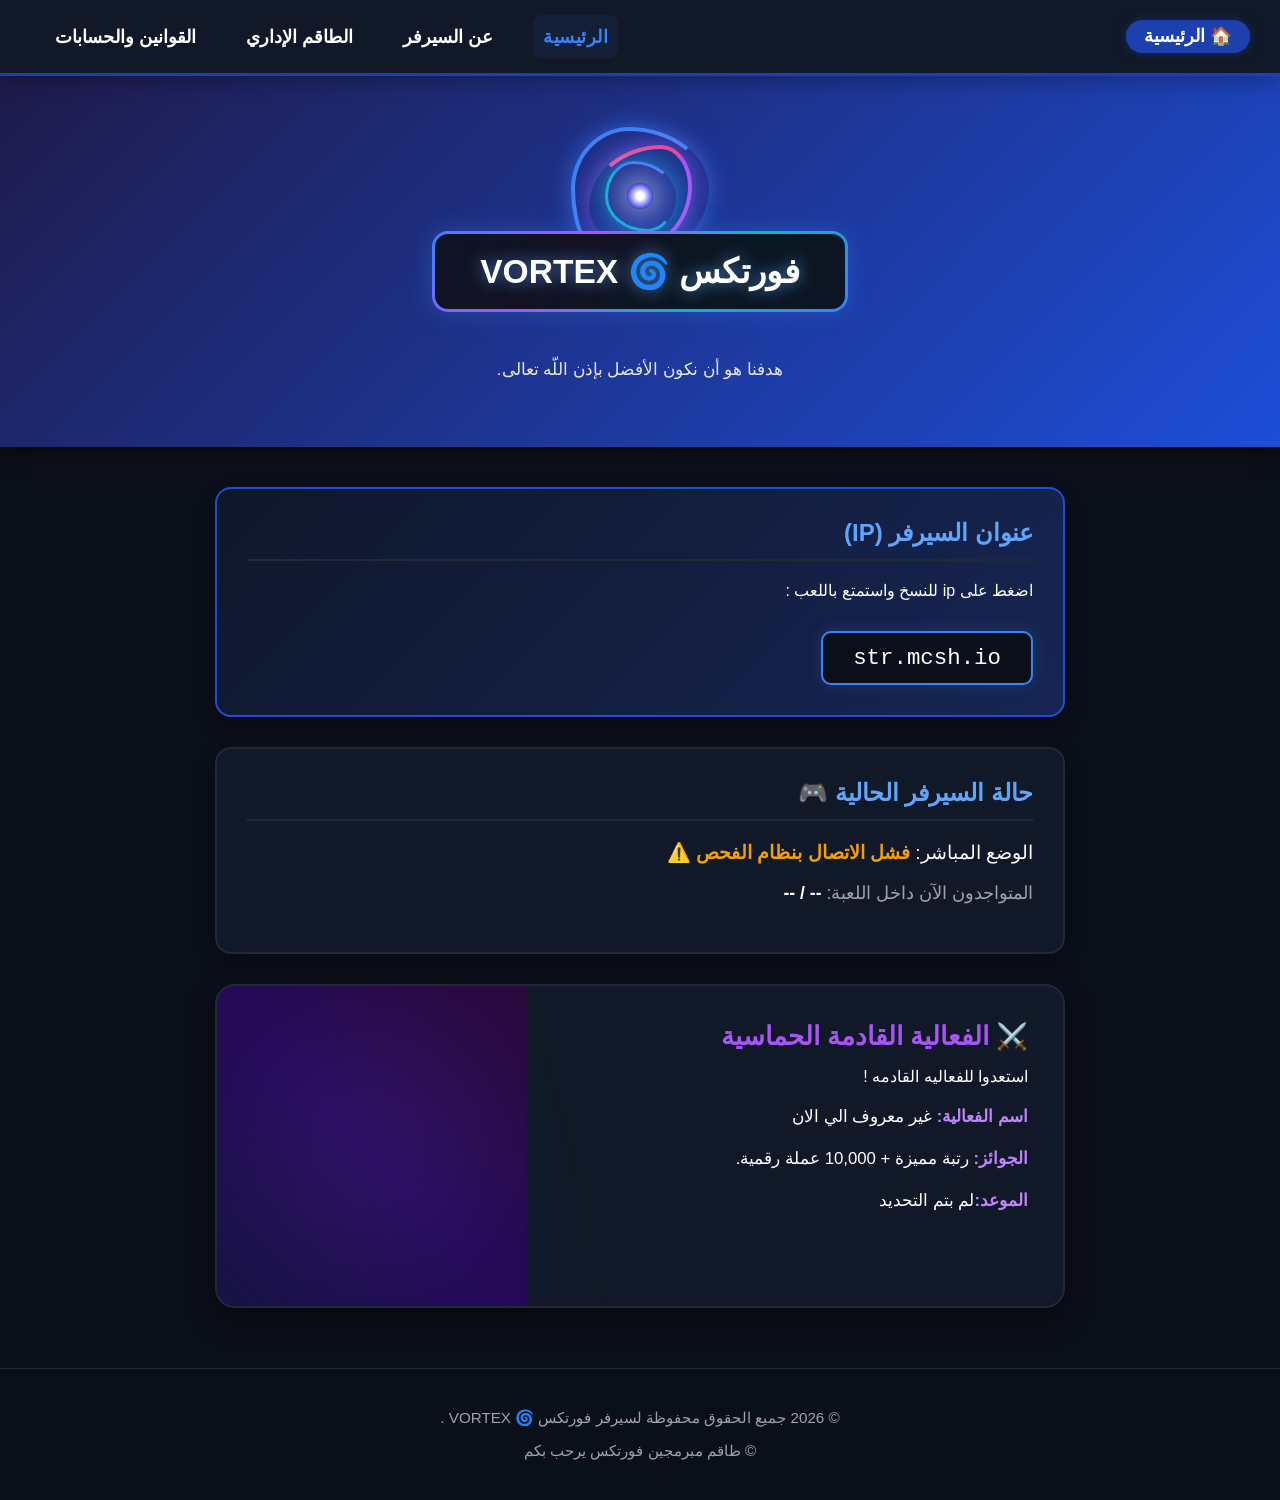
<file: index.html>
<!DOCTYPE html>
<html lang="ar" dir="rtl">
<head>
    <meta charset="UTF-8">
    <meta name="viewport" content="width=device-width, initial-scale=1.0">
    <title>الرئيسية | سيرفر فورتكس</title>
    <link rel="stylesheet" href="style.css">
</head>
<body>

    <nav class="navbar">
        <div class="current-page-title">🏠 الرئيسية</div>
        
        <div class="menu-container" onclick="toggleMenu()">
            <span class="menu-text">شريط القوائم</span>
            <button class="menu-btn">
                <span></span>
                <span></span>
                <span></span>
            </button>
        </div>

        <ul class="nav-links" id="navLinks">
            <li><a href="index.html" class="active">الرئيسية</a></li>
            <li><a href="about.html">عن السيرفر</a></li>
            <li><a href="staff.html">الطاقم الإداري</a></li>
            <li><a href="rules.html">القوانين والحسابات</a></li>
        </ul>
    </nav>

    <header>
        <div class="header-content">
            <div class="angel-wrapper">
                <div class="css-crown">
                    <div class="portal-ring ring-1"></div>
                    <div class="portal-ring ring-2"></div>
                    <div class="portal-ring ring-3"></div>
                    <div class="portal-core"></div>
                </div>
                <div class="angel-banner">
                    <h1> فورتكس 🌀 VORTEX </h1>
                </div>
            </div>
            <p>هدفنا هو أن نكون الأفضل بإذن اللّه تعالى.</p>
        </div>
    </header>

    <main class="container">
        <section class="card server-ip">
            <h2>عنوان السيرفر (IP)</h2>
            <p>اضغط على ip للنسخ واستمتع باللعب :</p>
            <code id="ip-address" style="cursor: pointer;" onclick="copyIP()">str.mcsh.io</code>
            <p id="copy-message" style="color: #60a5fa; font-weight: bold; margin-top: 10px; display: none;"></p>
        </section>

        <section class="card">
            <h2>حالة السيرفر الحالية 🎮</h2>
            <p style="font-size: 1.2rem;">الوضع المباشر: <span id="server-status" style="color: #9ca3af; font-weight: bold;">جاري الفحص والاتصال بالسيرفر...</span></p>
            <p style="font-size: 1.1rem; color: #9ca3af;">المتواجدون الآن داخل اللعبة: <strong id="player-count" style="color: #ffffff;">-- / --</strong></p>
        </section>

        <section class="event-split-card">
            <div class="event-triangle-text">
                <div class="event-text-content">
                    <h2>⚔️ الفعالية القادمة الحماسية</h2>
                    <p>استعدوا للفعاليه القادمه !</p>
                    <ul>
                        <li><strong>اسم الفعالية:</strong> غير معروف الي الان</li>
                        <li><strong>الجوائز:</strong> رتبة مميزة + 10,000 عملة رقمية.</li>
                        <li><strong>الموعد:</strong>لم بتم التحديد </li>
                    </ul>
                </div>
            </div>
            <div class="event-triangle-image">
                <div class="cosmic-image-overlay"></div>
            </div>
        </section>
    </main>

    <footer>
        <p>&copy; 2026 جميع الحقوق محفوظة لسيرفر فورتكس 🌀 VORTEX .</p>
        <p>&copy; طاقم مبرمجين فورتكس يرحب بكم </p>
    </footer>

    <script>
        const SERVER_IP = "str.mcsh.io"; 
        function toggleMenu() { document.getElementById("navLinks").classList.toggle("show"); }
        function copyIP() {
            var ipText = document.getElementById("ip-address").innerText;
            navigator.clipboard.writeText(ipText).then(function() {
                var message = document.getElementById("copy-message");
                message.innerText = "تم نسخ الآي بي بنجاح! ننتظرك في السيرفر ⚔️";
                message.style.display = "block";
                setTimeout(function() { message.style.display = "none"; }, 3000);
            });
        }
        async function checkServerStatus() {
            const statusText = document.getElementById("server-status");
            const playerText = document.getElementById("player-count");
            try {
                const response = await fetch(`https://api.mcsrvstat.us/2/${SERVER_IP}`);
                const data = await response.json();
                if (data.online === true) {
                    statusText.innerText = "شغال ومتاح الآن 🟢"; statusText.style.color = "#10b981"; 
                    playerText.innerText = `${data.players.online} / ${data.players.max} لاعب`;
                } else {
                    statusText.innerText = "تحت الصيانة أو مغلق حالياً 🔴"; statusText.style.color = "#ef4444"; 
                    playerText.innerText = "0 / 0 لاعب";
                }
            } catch (error) { statusText.innerText = "فشل الاتصال بنظام الفحص ⚠️"; statusText.style.color = "#f59e0b"; }
        }
        checkServerStatus(); setInterval(checkServerStatus, 60000); 
    </script>
</body>
</html>
</file>
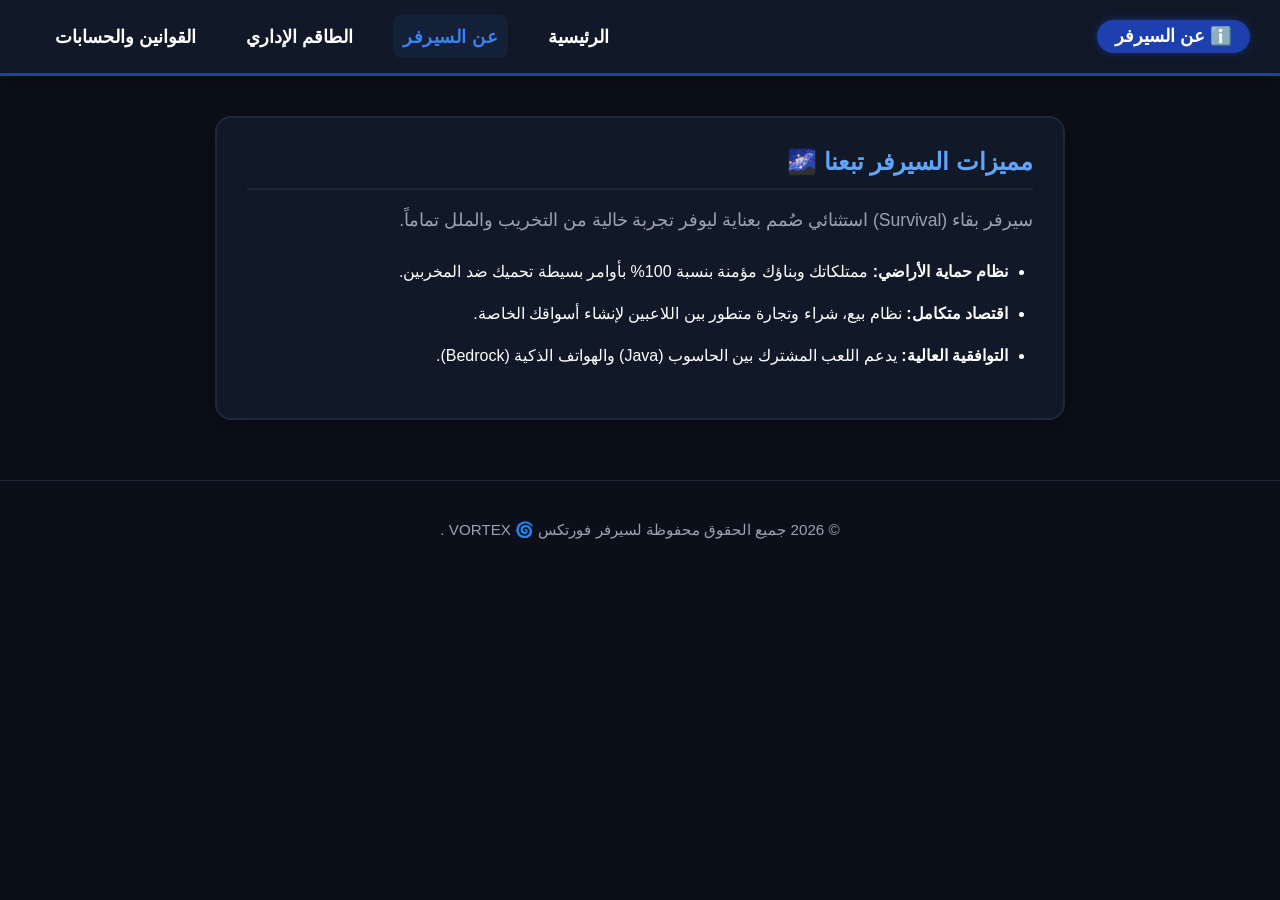
<file: about.html>
<!DOCTYPE html>
<html lang="ar" dir="rtl">
<head>
    <meta charset="UTF-8">
    <meta name="viewport" content="width=device-width, initial-scale=1.0">
    <title>عن السيرفر | سيرفر فورتكس</title>
    <link rel="stylesheet" href="style.css">
</head>
<body>

    <nav class="navbar">
        <div class="current-page-title">ℹ️ عن السيرفر</div>
        
        <div class="menu-container" onclick="toggleMenu()">
            <span class="menu-text">شريط القوائم</span>
            <button class="menu-btn">
                <span></span>
                <span></span>
                <span></span>
            </button>
        </div>

        <ul class="nav-links" id="navLinks">
            <li><a href="index.html">الرئيسية</a></li>
            <li><a href="about.html" class="active">عن السيرفر</a></li>
            <li><a href="staff.html">الطاقم الإداري</a></li>
            <li><a href="rules.html">القوانين والحسابات</a></li>
        </ul>
    </nav>

    <main class="container" style="margin-top: 40px;">
        <section class="card">
            <h2>مميزات السيرفر تبعنا 🌌</h2>
            <p style="color: #9ca3af; margin-bottom: 25px; font-size: 1.1rem;">سيرفر بقاء (Survival) استثنائي صُمم بعناية ليوفر تجربة خالية من التخريب والملل تماماً.</p>
            <ul style="padding-right: 25px; line-height: 2;">
                <li><strong>نظام حماية الأراضي:</strong> ممتلكاتك وبناؤك مؤمنة بنسبة 100% بأوامر بسيطة تحميك ضد المخربين.</li>
                <li><strong>اقتصاد متكامل:</strong> نظام بيع، شراء وتجارة متطور بين اللاعبين لإنشاء أسواقك الخاصة.</li>
                <li><strong>التوافقية العالية:</strong> يدعم اللعب المشترك بين الحاسوب (Java) والهواتف الذكية (Bedrock).</li>
            </ul>
        </section>
    </main>

    <footer>
        <p>&copy; 2026 جميع الحقوق محفوظة لسيرفر فورتكس 🌀 VORTEX .</p>
    </footer>

    <script>
        function toggleMenu() { document.getElementById("navLinks").classList.toggle("show"); }
    </script>
</body>
</html>
</file>
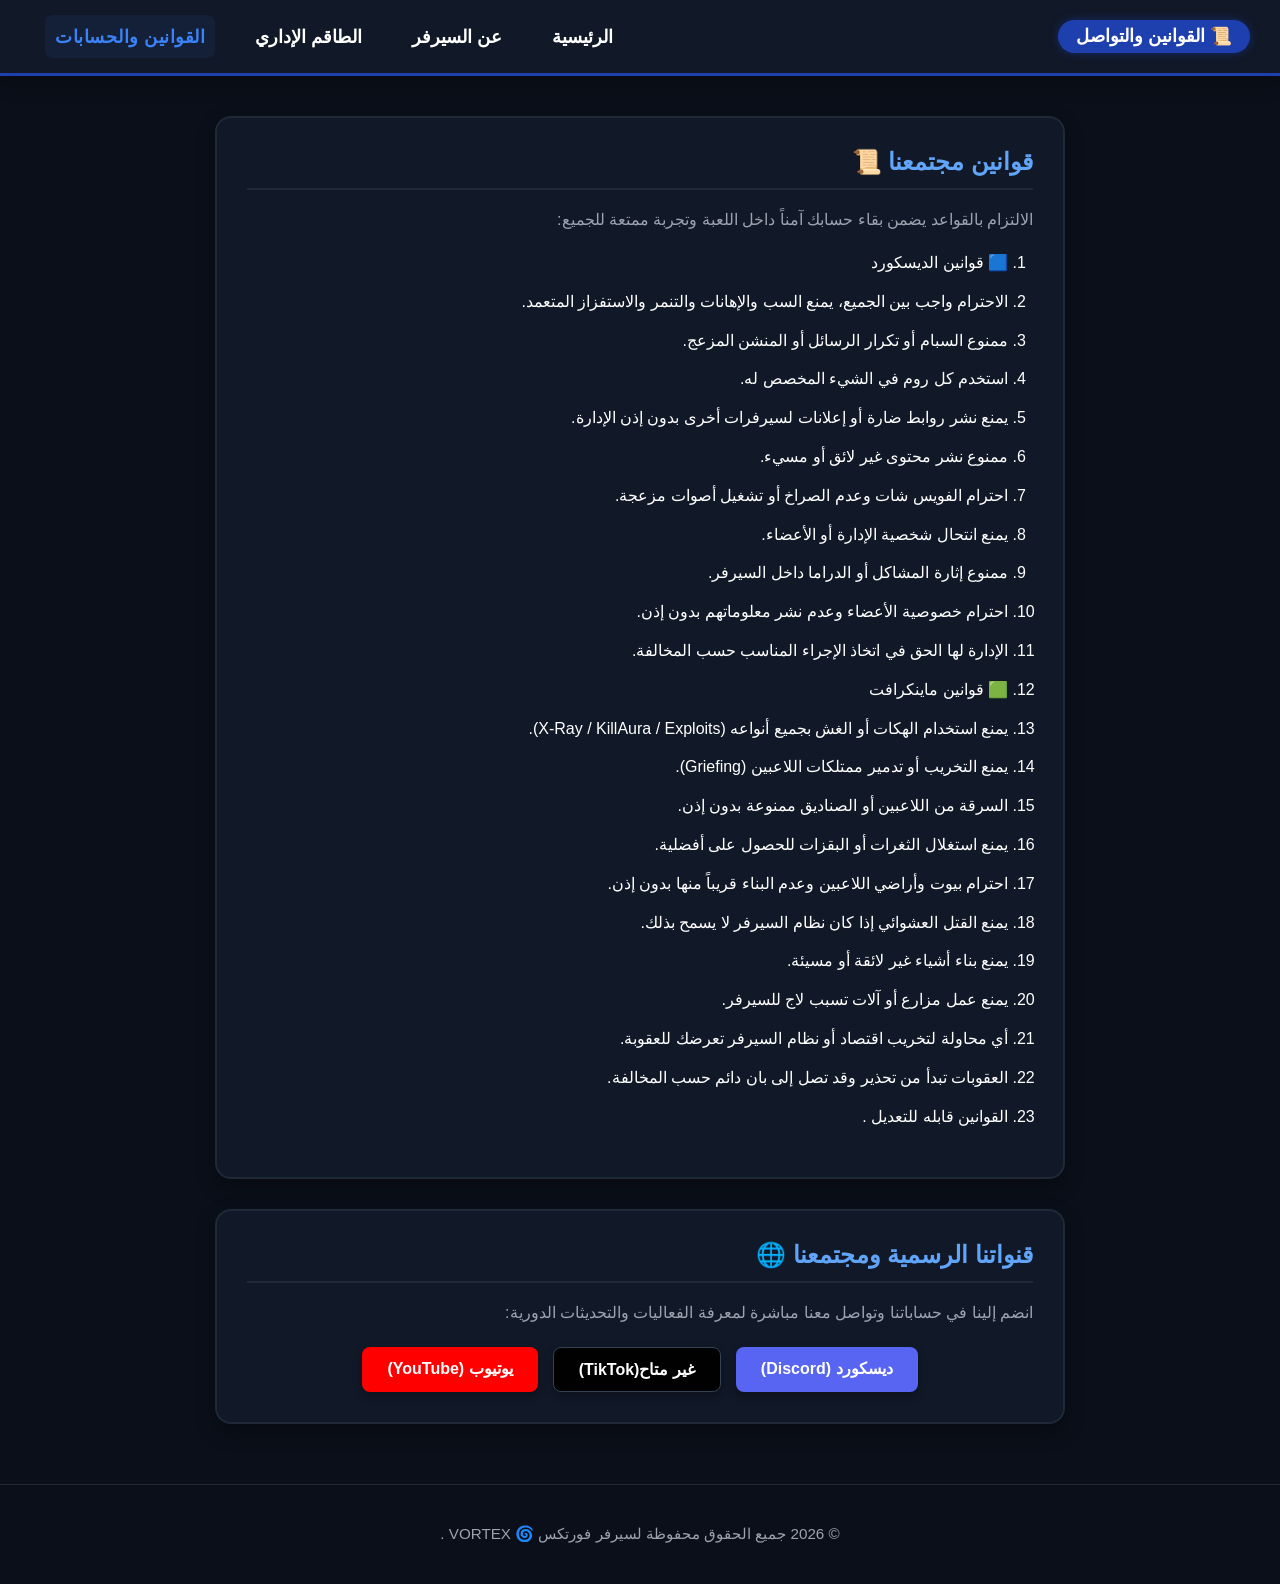
<file: rules.html>
<!DOCTYPE html>
<html lang="ar" dir="rtl">
<head>
    <meta charset="UTF-8">
    <meta name="viewport" content="width=device-width, initial-scale=1.0">
    <title>القوانين والحسابات | سيرفر فورتكس</title>
    <link rel="stylesheet" href="style.css">
</head>
<body>

    <nav class="navbar">
        <div class="current-page-title">📜 القوانين والتواصل</div>
        
        <div class="menu-container" onclick="toggleMenu()">
            <span class="menu-text">شريط القوائم</span>
            <button class="menu-btn">
                <span></span>
                <span></span>
                <span></span>
            </button>
        </div>

        <ul class="nav-links" id="navLinks">
            <li><a href="index.html">الرئيسية</a></li>
            <li><a href="about.html">عن السيرفر</a></li>
            <li><a href="staff.html">الطاقم الإداري</a></li>
            <li><a href="rules.html" class="active">القوانين والحسابات</a></li>
        </ul>
    </nav>

    <main class="container" style="margin-top: 40px;">
        <section class="card">
            <h2>قوانين مجتمعنا 📜</h2>
            <p style="color: #9ca3af; margin-bottom: 20px;">الالتزام بالقواعد يضمن بقاء حسابك آمناً داخل اللعبة وتجربة ممتعة للجميع:</p>
            <ol style="padding-right: 25px;">
                <li>🟦 قوانين الديسكورد </li>
                <li>الاحترام واجب بين الجميع، يمنع السب والإهانات والتنمر والاستفزاز المتعمد.</li>
                <li>ممنوع السبام أو تكرار الرسائل أو المنشن المزعج.</li>
                <li>استخدم كل روم في الشيء المخصص له.</li>
                <li>يمنع نشر روابط ضارة أو إعلانات لسيرفرات أخرى بدون إذن الإدارة.</li>
                <li>ممنوع نشر محتوى غير لائق أو مسيء.</li>
                <li>احترام الفويس شات وعدم الصراخ أو تشغيل أصوات مزعجة.</li>
                <li>يمنع انتحال شخصية الإدارة أو الأعضاء.</li>
                <li>ممنوع إثارة المشاكل أو الدراما داخل السيرفر.</li>
                <li>احترام خصوصية الأعضاء وعدم نشر معلوماتهم بدون إذن.</li>
                <li>الإدارة لها الحق في اتخاذ الإجراء المناسب حسب المخالفة.</li>
                <li>🟩 قوانين ماينكرافت</li>
                <li>يمنع استخدام الهكات أو الغش بجميع أنواعه (X-Ray / KillAura / Exploits).</li>
                <li>يمنع التخريب أو تدمير ممتلكات اللاعبين (Griefing).</li>
                <li>السرقة من اللاعبين أو الصناديق ممنوعة بدون إذن.</li>
                <li>يمنع استغلال الثغرات أو البقزات للحصول على أفضلية.</li>
                <li>احترام بيوت وأراضي اللاعبين وعدم البناء قريباً منها بدون إذن.</li>
                <li>يمنع القتل العشوائي إذا كان نظام السيرفر لا يسمح بذلك.</li>
                <li>يمنع بناء أشياء غير لائقة أو مسيئة.</li>
                <li>يمنع عمل مزارع أو آلات تسبب لاج للسيرفر.</li>
                <li>أي محاولة لتخريب اقتصاد أو نظام السيرفر تعرضك للعقوبة.</li>
                <li>العقوبات تبدأ من تحذير وقد تصل إلى بان دائم حسب المخالفة.</li>
                <li>القوانين قابله للتعديل .</li>
            </ol>
        </section>

        <section class="card">
            <h2>قنواتنا الرسمية ومجتمعنا 🌐</h2>
            <p style="color: #9ca3af; margin-bottom: 25px;">انضم إلينا في حساباتنا وتواصل معنا مباشرة لمعرفة الفعاليات والتحديثات الدورية:</p>
            <div class="social-links">
                <a href="https://discord.gg/6pEZRDwu45" target="_blank" class="btn discord">ديسكورد (Discord)</a>
                <a href="https://tiktok.com/" target="_blank" class="btn tiktok">غير متاح(TikTok)</a>
                <!-- زر اليوتيوب الجديد الذي تم إضافته هنا -->
                <a href="https://youtube.com/@Saw_go" target="_blank" class="btn youtube">يوتيوب (YouTube)</a>
            </div>
        </section>
        
    </main>

    <footer>
        <p>&copy; 2026 جميع الحقوق محفوظة لسيرفر فورتكس 🌀 VORTEX .</p>
    </footer>

    <script>
        function toggleMenu() { document.getElementById("navLinks").classList.toggle("show"); }
    </script>
</body>
</html>
</file>
<file: style.css>
/* ==========================================================================
   1. الإعدادات العامة للموقع والألوان الأساسية (Global Styles)
   ========================================================================== */
body {
    font-family: 'Segoe UI', Tahoma, Geneva, Verdana, sans-serif;
    background-color: #0b0f19; 
    color: #ffffff; 
    margin: 0;
    padding: 0;
    overflow-x: hidden;
}

ol, ul { 
    line-height: 1.8; 
}

li { 
    margin-bottom: 10px; 
}

/* ==========================================================================
   2. شريط التنقل العلوي والقائمة الذكية (Navbar & Responsive Menu)
   ========================================================================== */
.navbar {
    background-color: #111827;
    border-bottom: 3px solid #1e40af; 
    display: flex;
    justify-content: space-between;
    align-items: center;
    padding: 15px 30px;
    position: sticky;
    top: 0;
    z-index: 1000;
    box-shadow: 0 4px 20px rgba(0, 0, 0, 0.3);
    transition: all 0.3s ease;
}

.current-page-title {
    font-size: 1.1rem;
    font-weight: bold;
    color: #ffffff;
    background-color: #1e40af;
    padding: 6px 18px;
    border-radius: 20px;
    box-shadow: 0 0 10px rgba(30, 64, 175, 0.5);
}

.menu-container {
    display: flex;
    align-items: center;
    gap: 10px;
    cursor: pointer;
}

.menu-text {
    font-size: 1rem;
    font-weight: bold;
    color: #3b82f6;
    transition: color 0.3s ease;
}

.menu-container:hover .menu-text {
    color: #60a5fa;
}

.menu-btn {
    display: flex;
    flex-direction: column;
    justify-content: space-around;
    width: 25px;
    height: 20px;
    background: transparent;
    border: none;
    padding: 0;
    cursor: pointer;
}

.menu-btn span {
    width: 25px;
    height: 3px;
    background-color: #3b82f6;
    border-radius: 10px;
    transition: all 0.3s cubic-bezier(0.4, 0, 0.2, 1);
}

.nav-links {
    list-style: none;
    position: absolute;
    top: 65px;
    left: 0;
    width: 100%;
    background-color: rgba(17, 24, 39, 0.98);
    border-bottom: 3px solid #1e40af;
    display: none;
    flex-direction: column;
    padding: 15px 0;
    margin: 0;
    text-align: center;
    box-shadow: 0 10px 25px rgba(0,0,0,0.5);
    backdrop-filter: blur(8px);
}

.nav-links.show {
    display: flex;
    animation: slideDown 0.4s cubic-bezier(0.16, 1, 0.3, 1);
}

@keyframes slideDown {
    from { opacity: 0; transform: translateY(-10px); }
    to { opacity: 1; transform: translateY(0); }
}

.nav-links li { 
    margin: 8px 0; 
}

.nav-links a {
    color: #ffffff;
    text-decoration: none;
    font-size: 1.15rem;
    font-weight: bold;
    display: block;
    padding: 10px 0;
    transition: all 0.3s cubic-bezier(0.4, 0, 0.2, 1);
}

.nav-links a:hover, .nav-links a.active {
    color: #3b82f6;
    background-color: rgba(59, 130, 246, 0.08);
    letter-spacing: 0.5px;
}

/* ==========================================================================
   3. البنر العلوي المتأرجح وبوابة الفورتكس الإعصارية (Header & Vortex Portal Gateway)
   ========================================================================== */
header {
    background: linear-gradient(-45deg, #0b0f19, #1e40af, #0f172a, #1d4ed8, #1e1b4b);
    background-size: 400% 400%; 
    animation: blueBanner 12s ease infinite; 
    text-align: center;
    padding: 110px 20px 50px 20px; 
    box-shadow: 0 4px 20px rgba(0,0,0,0.6);
}

@keyframes blueBanner {
    0% { background-position: 0% 50%; }
    50% { background-position: 100% 50%; }
    100% { background-position: 0% 50%; }
}

.angel-wrapper {
    display: inline-block;
    position: relative;
    margin-bottom: 35px;
    margin-top: 45px;
    animation: portalFloat 5s ease-in-out infinite; 
}

.css-crown {
    position: absolute;
    top: -105px; 
    left: 50%;
    transform: translateX(-50%);
    width: 140px;
    height: 140px;
    display: flex;
    justify-content: center;
    align-items: center;
}

.portal-ring {
    position: absolute;
    box-shadow: 0 0 25px currentColor;
    mix-blend-mode: screen;
}

/* الذراع الخارجي المتموج لدوامة الفورتكس */
.ring-1 { 
    width: 130px; 
    height: 130px; 
    border: 4px solid #3b82f6;
    border-right-color: transparent;
    border-bottom-color: #06b6d4;
    border-radius: 42% 58% 70% 30% / 45% 45% 55% 55%;
    color: rgba(59, 130, 246, 0.6);
    animation: vortexSpin 3.5s linear infinite; 
}

/* الذراع الأوسط ويدور عكس الاتجاه لعمق بصري مذهل للـ Vortex */
.ring-2 { 
    width: 95px; 
    height: 95px; 
    border: 4px solid #a855f7;
    border-left-color: transparent;
    border-top-color: #ec4899;
    border-radius: 70% 30% 52% 48% / 60% 40% 60% 40%;
    color: rgba(168, 85, 247, 0.6);
    animation: vortexSpin 2.5s linear infinite reverse; 
}

/* الذراع الداخلي السريع المؤدي لمركز البعد الآخر */
.ring-3 { 
    width: 65px; 
    height: 65px; 
    border: 3px solid #06b6d4;
    border-right-color: transparent;
    border-top-color: #3b82f6;
    border-radius: 40% 60% 40% 60% / 50% 50% 50% 50%;
    color: rgba(6, 182, 212, 0.6);
    animation: vortexSpin 1.8s linear infinite; 
}

/* قلب البوابة النابض المشع */
.portal-core {
    position: absolute;
    width: 26px;
    height: 26px;
    background: radial-gradient(circle, #ffffff 20%, #6366f1 60%, #0b0f19 100%);
    border-radius: 50%;
    box-shadow: 0 0 30px #ffffff, 0 0 55px #3b82f6, 0 0 85px #a855f7;
    animation: portalCorePulse 1.5s ease-in-out infinite alternate;
}

/* أنيميشن الدوران الحلزوني */
@keyframes vortexSpin {
    0% { transform: rotate(0deg); }
    100% { transform: rotate(360deg); }
}

/* نبضات طاقة قلب البوابة الكونية */
@keyframes portalCorePulse {
    0% { transform: scale(0.85); filter: brightness(1); }
    100% { transform: scale(1.2); filter: brightness(1.4); box-shadow: 0 0 35px #ffffff, 0 0 65px #06b6d4, 0 0 95px #ec4899; }
}

/* طفو التاج بالكامل بشكل انسيابي */
@keyframes portalFloat { 
    0% { transform: translateY(0); } 
    50% { transform: translateY(-10px); } 
    100% { transform: translateY(0); } 
}

.angel-banner {
    padding: 18px 45px;
    background: radial-gradient(circle, rgba(17,24,39,0.95) 0%, rgba(11,15,25,0.98) 100%);
    border-radius: 16px;
    position: relative;
    z-index: 1;
    overflow: hidden;
    border: 3px solid transparent;
    background-image: linear-gradient(rgba(11, 15, 25, 0.95), rgba(11, 15, 25, 0.95)), 
                      linear-gradient(135deg, #3b82f6, #a855f7, #06b6d4, #3b82f6);
    background-origin: border-box;
    background-clip: padding-box, border-box;
    box-shadow: 0 0 25px rgba(59, 130, 246, 0.3);
}

header h1 { 
    margin: 0; 
    font-size: 2.1rem; 
    color: #ffffff;
    text-shadow: 0 0 15px rgba(96, 165, 250, 0.7);
}

header p { 
    color: #e5e7eb; 
    font-size: 1.05rem; 
    margin-top: 12px; 
}

.server-img { 
    max-width: 100%; 
    width: 420px; 
    height: auto; 
    border-radius: 14px; 
    margin-top: 20px; 
    border: 3px solid #ffffff; 
    box-shadow: 0 10px 25px rgba(0,0,0,0.5); 
}

/* ==========================================================================
   4. الهيكل العام للكروت والمربعات (Containers & Cards Layout)
   ========================================================================== */
.container { 
    max-width: 850px; 
    margin: 40px auto; 
    padding: 0 20px; 
}

.card { 
    background-color: #111827; 
    border: 2px solid #1f2937; 
    border-radius: 16px; 
    padding: 30px; 
    margin-bottom: 30px; 
    box-shadow: 0 8px 20px rgba(0,0,0,0.3); 
    transition: transform 0.4s cubic-bezier(0.25, 1, 0.5, 1), 
                border-color 0.4s cubic-bezier(0.25, 1, 0.5, 1), 
                box-shadow 0.4s cubic-bezier(0.25, 1, 0.5, 1);
}

.card:hover {
    transform: translateY(-6px);
    border-color: #3b82f6;
    box-shadow: 0 15px 35px rgba(59, 130, 246, 0.2);
}

.card h2 { 
    color: #60a5fa; 
    border-bottom: 2px solid #1f2937; 
    padding-bottom: 12px; 
    margin-top: 0; 
    font-size: 1.5rem; 
}

/* ==========================================================================
   5. مربع الـ IP وحالة الاتصال بالسيرفر (Server IP & Live Status)
   ========================================================================== */
.server-ip { 
    background: linear-gradient(135deg, #0f172a 0%, #172554 100%); 
    border-color: #1d4ed8; 
}

#ip-address { 
    display: inline-block; 
    background-color: #0b0f19; 
    padding: 12px 30px; 
    font-size: 1.4rem; 
    border-radius: 10px; 
    color: #ffffff; 
    border: 2px solid #3b82f6; 
    margin-top: 15px; 
    box-shadow: 0 0 15px rgba(59,130,246,0.2);
    transition: all 0.3s ease;
}

#ip-address:hover {
    background-color: #111827;
    border-color: #60a5fa;
    box-shadow: 0 0 22px rgba(96,165,250,0.4);
    transform: scale(1.03);
}

/* ==========================================================================
   6. كارت الفعالية المطور قطرياً (Event Split Card)
   ========================================================================== */
.event-split-card {
    display: flex;
    min-height: 320px;
    background-color: #111827;
    border-radius: 20px;
    border: 2px solid #1f2937;
    overflow: hidden;
    box-shadow: 0 12px 30px rgba(0,0,0,0.4);
    margin-bottom: 40px;
    position: relative;
    transition: transform 0.4s cubic-bezier(0.25, 1, 0.5, 1),
                border-color 0.4s cubic-bezier(0.25, 1, 0.5, 1), 
                box-shadow 0.4s cubic-bezier(0.25, 1, 0.5, 1);
}

.event-split-card:hover {
    transform: translateY(-6px);
    border-color: #a855f7;
    box-shadow: 0 15px 35px rgba(168, 85, 247, 0.2);
}

.event-triangle-text {
    flex: 1.2;
    padding: 35px;
    background: #111827;
    position: relative;
    z-index: 2;
}

[dir="rtl"] .event-triangle-text {
    clip-path: polygon(0 0, 100% 0, 100% 100%, 15% 100%);
}

.event-text-content h2 { 
    color: #a855f7; 
    font-size: 1.6rem; 
    margin-top: 0; 
    margin-bottom: 15px; 
}

.event-text-content ul { 
    list-style: none; 
    padding-right: 0; 
}

.event-text-content li { 
    margin-bottom: 12px; 
    font-size: 1.05rem; 
}

.event-text-content li strong { 
    color: #c084fc; 
}

.event-triangle-image {
    flex: 0.8;
    position: relative;
    background: linear-gradient(45deg, #1e1b4b, #2e1065, #311042);
    overflow: hidden;
}

.cosmic-image-overlay {
    position: absolute;
    width: 100%;
    height: 100%;
    background-image: radial-gradient(circle at 50% 50%, transparent 20%, rgba(11,15,25,0.85) 80%),
                      url('https://cdn.discordapp.com/attachments/1507030986662219920/1509836143645036595/ChatGPT_Image_27_2026_01_02_48_.png?ex=6a1a9ffc&is=6a194e7c&hm=8de1f16c1d872a97536f495c209b35e7f6c7db83391b729d19771374e6fd96bd&');
    background-size: cover;
    background-position: center;
    mix-blend-mode: luminosity;
    opacity: 0.5;
    animation: photoPan 15s ease-in-out infinite alternate;
}

.event-split-card:hover .cosmic-image-overlay {
    transform: scale(1.1) rotate(1deg);
    opacity: 0.8;
    mix-blend-mode: normal;
}

@keyframes photoPan {
    0% { transform: scale(1); opacity: 0.4; }
    100% { transform: scale(1.08) translateY(-5px); opacity: 0.7; }
}

/* ==========================================================================
   7. أزرار التواصل ومواقع السوشيال ميديا (Social Media Buttons)
   ========================================================================== */
.social-links { 
    display: flex; 
    gap: 15px; 
    justify-content: center; 
    margin-top: 20px; 
    flex-wrap: wrap; 
}

.btn { 
    padding: 12px 25px; 
    border-radius: 8px; 
    text-decoration: none; 
    color: #fff; 
    font-weight: bold; 
    box-shadow: 0 4px 10px rgba(0,0,0,0.3);
    transition: transform 0.3s cubic-bezier(0.25, 1, 0.5, 1), 
                box-shadow 0.3s cubic-bezier(0.25, 1, 0.5, 1), 
                filter 0.3s ease;
}

.discord { background-color: #5865F2; } 
.tiktok { background-color: #010101; border: 1px solid #334155; }
.youtube { background-color: #ff0000; }

.btn:hover { 
    transform: translateY(-5px); 
    filter: brightness(1.15);
}

.discord:hover { box-shadow: 0 8px 20px rgba(88, 101, 242, 0.4); }
.tiktok:hover { box-shadow: 0 8px 20px rgba(255, 255, 255, 0.15); border-color: #ffffff; }
.youtube:hover { box-shadow: 0 8px 20px rgba(255, 0, 0, 0.4); }

/* ==========================================================================
   8. تصميم كروت الهوية الشخصية للإدارة (Staff ID Cards)
   ========================================================================== */
.staff-grid {
    display: flex;
    flex-direction: column;
    gap: 25px;
    margin-top: 25px;
}

.id-card {
    background: linear-gradient(135deg, #1e293b 0%, #0f172a 100%);
    border: 2px solid #334155;
    border-radius: 14px;
    overflow: hidden;
    box-shadow: 0 8px 16px rgba(0, 0, 0, 0.4);
    position: relative;
    transition: all 0.3s cubic-bezier(0.4, 0, 0.2, 1);
    max-width: 500px;
    width: 100%;
    margin: 0 auto; 
}

.id-card:hover {
    transform: translateY(-4px) scale(1.01);
    border-color: #3b82f6;
    box-shadow: 0 12px 25px rgba(59, 130, 246, 0.2);
}

.id-card-header {
    background-color: #1e40af;
    padding: 8px 15px;
    display: flex;
    justify-content: space-between;
    align-items: center;
    border-bottom: 2px solid #3b82f6;
}

.id-brand {
    font-size: 0.8rem;
    font-weight: bold;
    letter-spacing: 1px;
    color: #93c5fd;
}

.id-serial {
    font-family: monospace;
    font-size: 0.85rem;
    color: #ffffff;
    background: rgba(0, 0, 0, 0.3);
    padding: 2px 8px;
    border-radius: 4px;
}

.id-card-body {
    display: flex;
    padding: 20px;
    gap: 20px;
    align-items: center;
}

.id-avatar-wrapper {
    background-color: #0b0f19;
    border: 2px solid #475569;
    border-radius: 8px;
    padding: 5px;
    width: 90px;
    height: 90px;
    display: flex;
    justify-content: center;
    align-items: center;
    flex-shrink: 0;
    box-shadow: inset 0 0 10px rgba(0,0,0,0.8);
}

.id-avatar {
    max-width: 100%;
    max-height: 100%;
    object-fit: contain;
}

.id-info {
    flex-grow: 1;
    display: flex;
    flex-direction: column;
    gap: 8px;
}

.id-field {
    display: flex;
    align-items: center;
    gap: 10px;
    font-size: 0.95rem;
}

.id-label {
    color: #64748b;
    font-weight: bold;
    min-width: 55px;
}

.id-value {
    color: #ffffff;
    font-weight: bold;
}

.id-info .role-owner { color: #f87171; background: rgba(239, 68, 68, 0.15); padding: 2px 10px; border-radius: 6px; border: 1px solid rgba(239, 68, 68, 0.3); }
.id-info .role-admin { color: #fbbf24; background: rgba(245, 158, 11, 0.15); padding: 2px 10px; border-radius: 6px; border: 1px solid rgba(245, 158, 11, 0.3); }
.id-info .role-dev { color: #60a5fa; background: rgba(59, 130, 246, 0.15); padding: 2px 10px; border-radius: 6px; border: 1px solid rgba(59, 130, 246, 0.3); }

.id-status {
    font-size: 0.85rem;
}
.id-status.online { color: #34d399; }
.id-status.offline { color: #f87171; }

/* ==========================================================================
   9. التجاوب مع شاشات الأجهزة (Responsive Layout Media Queries)
   ========================================================================== */
@media (max-width: 768px) {
    .event-split-card { flex-direction: column; }
    .event-triangle-text { clip-path: none !important; padding: 25px; }
    .event-triangle-image { min-height: 200px; }
}

@media (max-width: 480px) {
    .id-card-body {
        flex-direction: column;
        text-align: center;
    }
    .id-field {
        justify-content: center;
    }
}

@media (min-width: 769px) {
    .menu-container { display: none; }
    .nav-links { 
        display: flex !important; 
        position: static; 
        flex-direction: row; 
        background: transparent; 
        border: none; 
        box-shadow: none; 
        backdrop-filter: none; 
        padding: 0; 
        width: auto;
    }
    .nav-links li { margin: 0 15px; }
    .nav-links a { padding: 5px 10px; border-radius: 8px; }
}

/* ==========================================================================
   10. تذييل الموقع (Footer)
   ========================================================================== */
footer { 
    text-align: center; 
    padding: 25px; 
    background-color: #0b0f19; 
    color: #9ca3af; 
    margin-top: 60px; 
    border-top: 1px solid #1f2937; 
    font-size: 0.95rem; 
}
</file>
